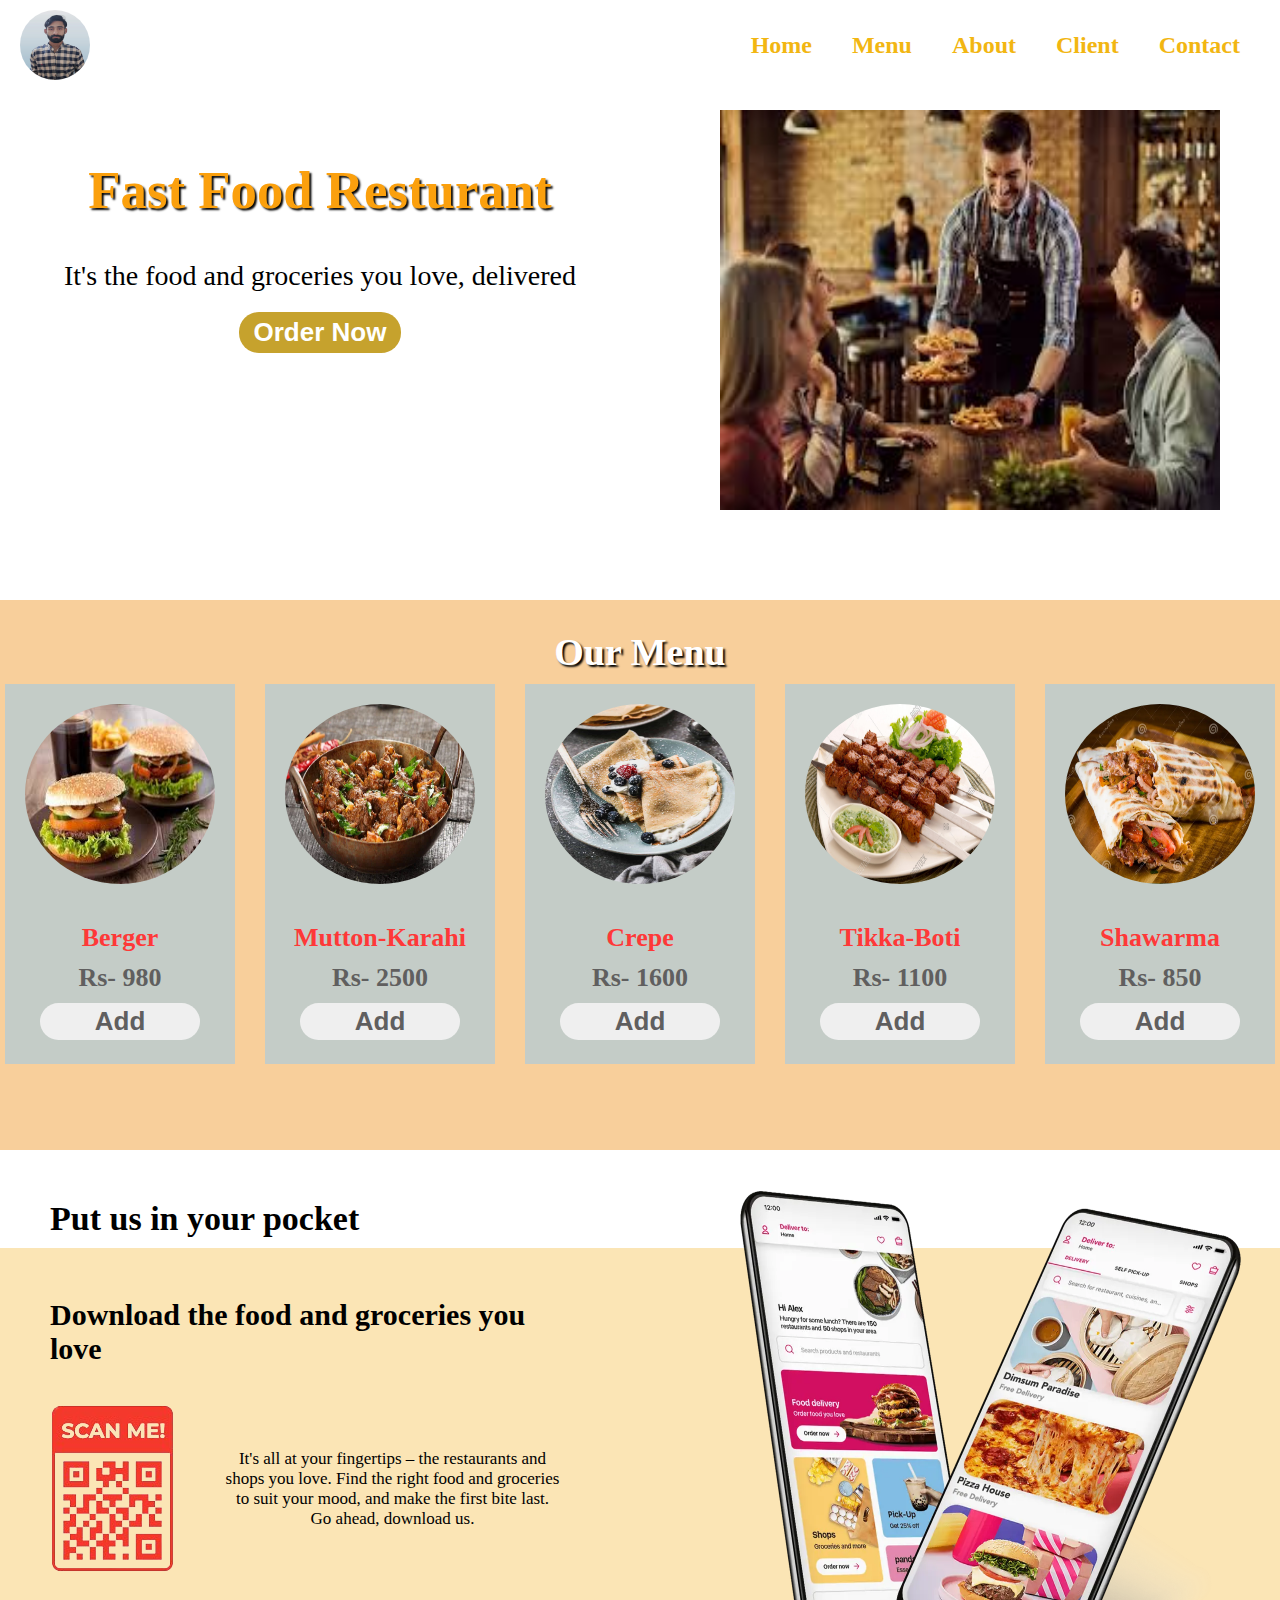
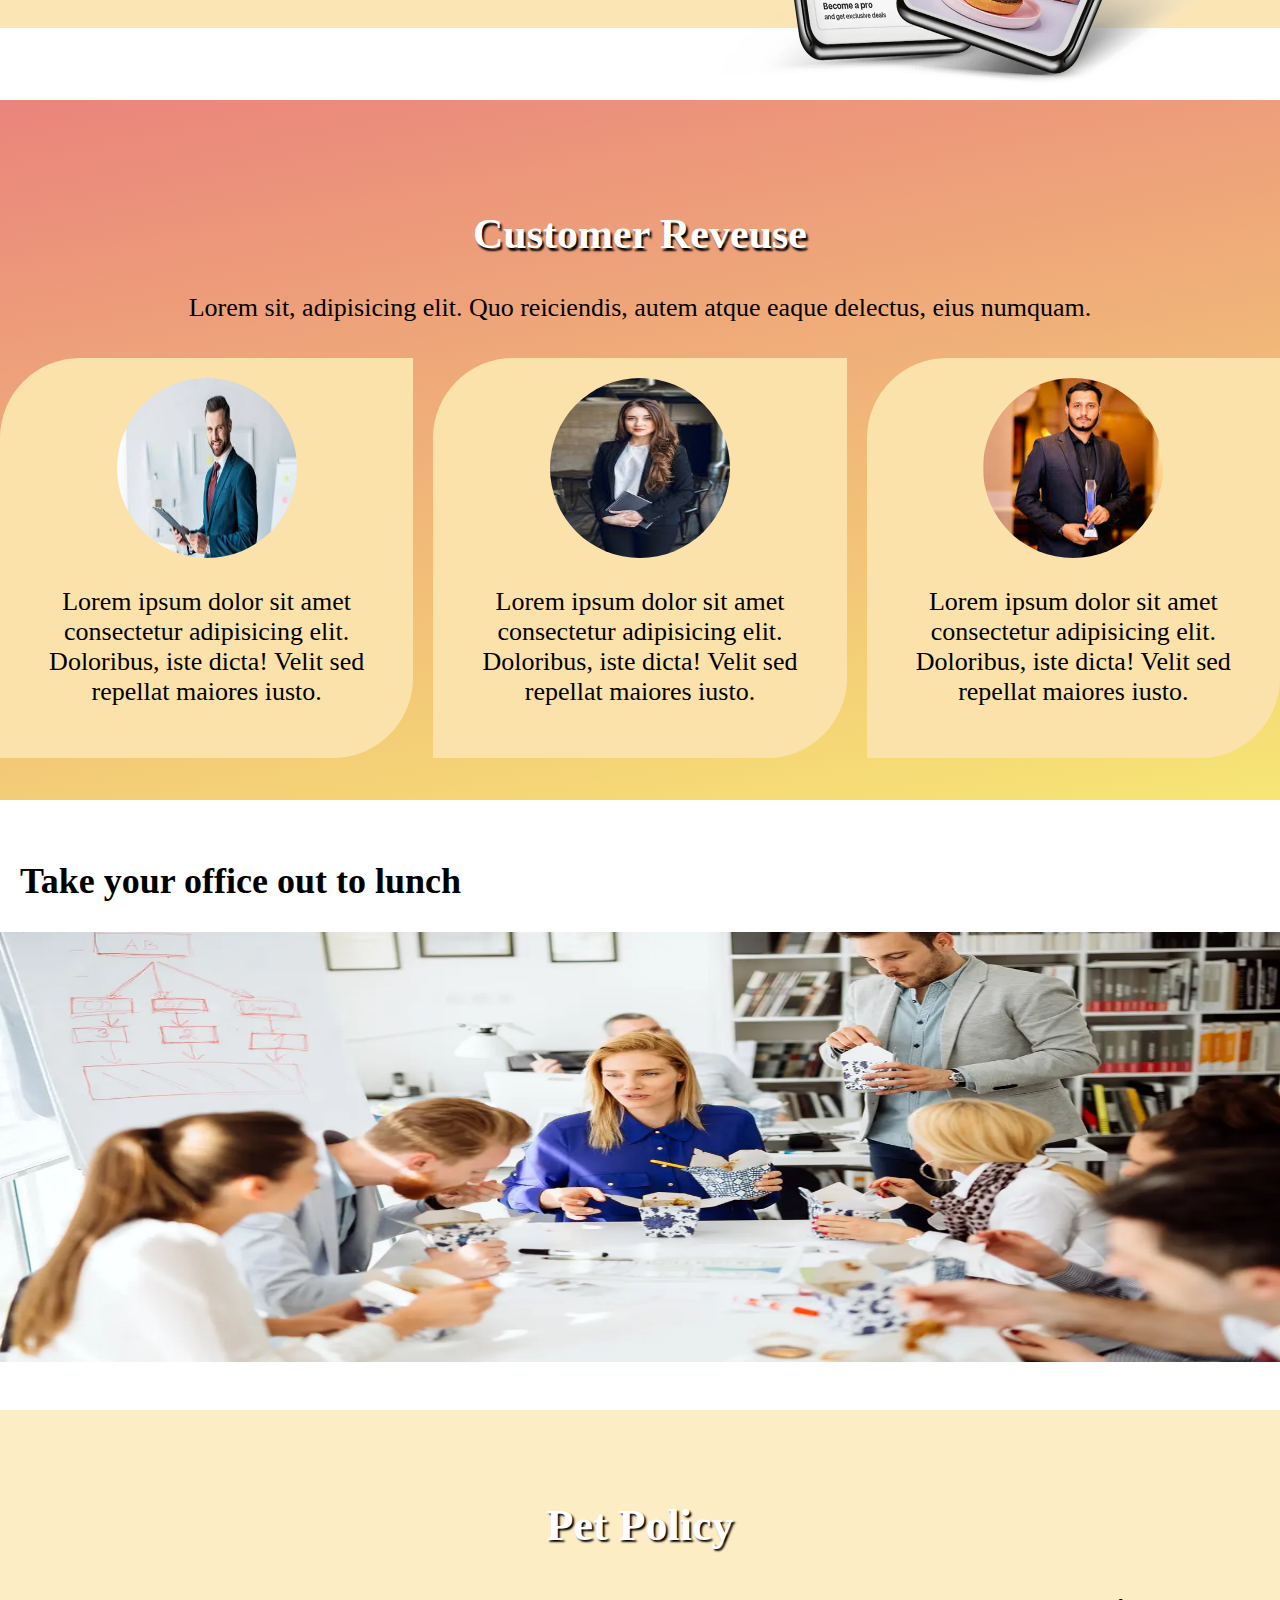
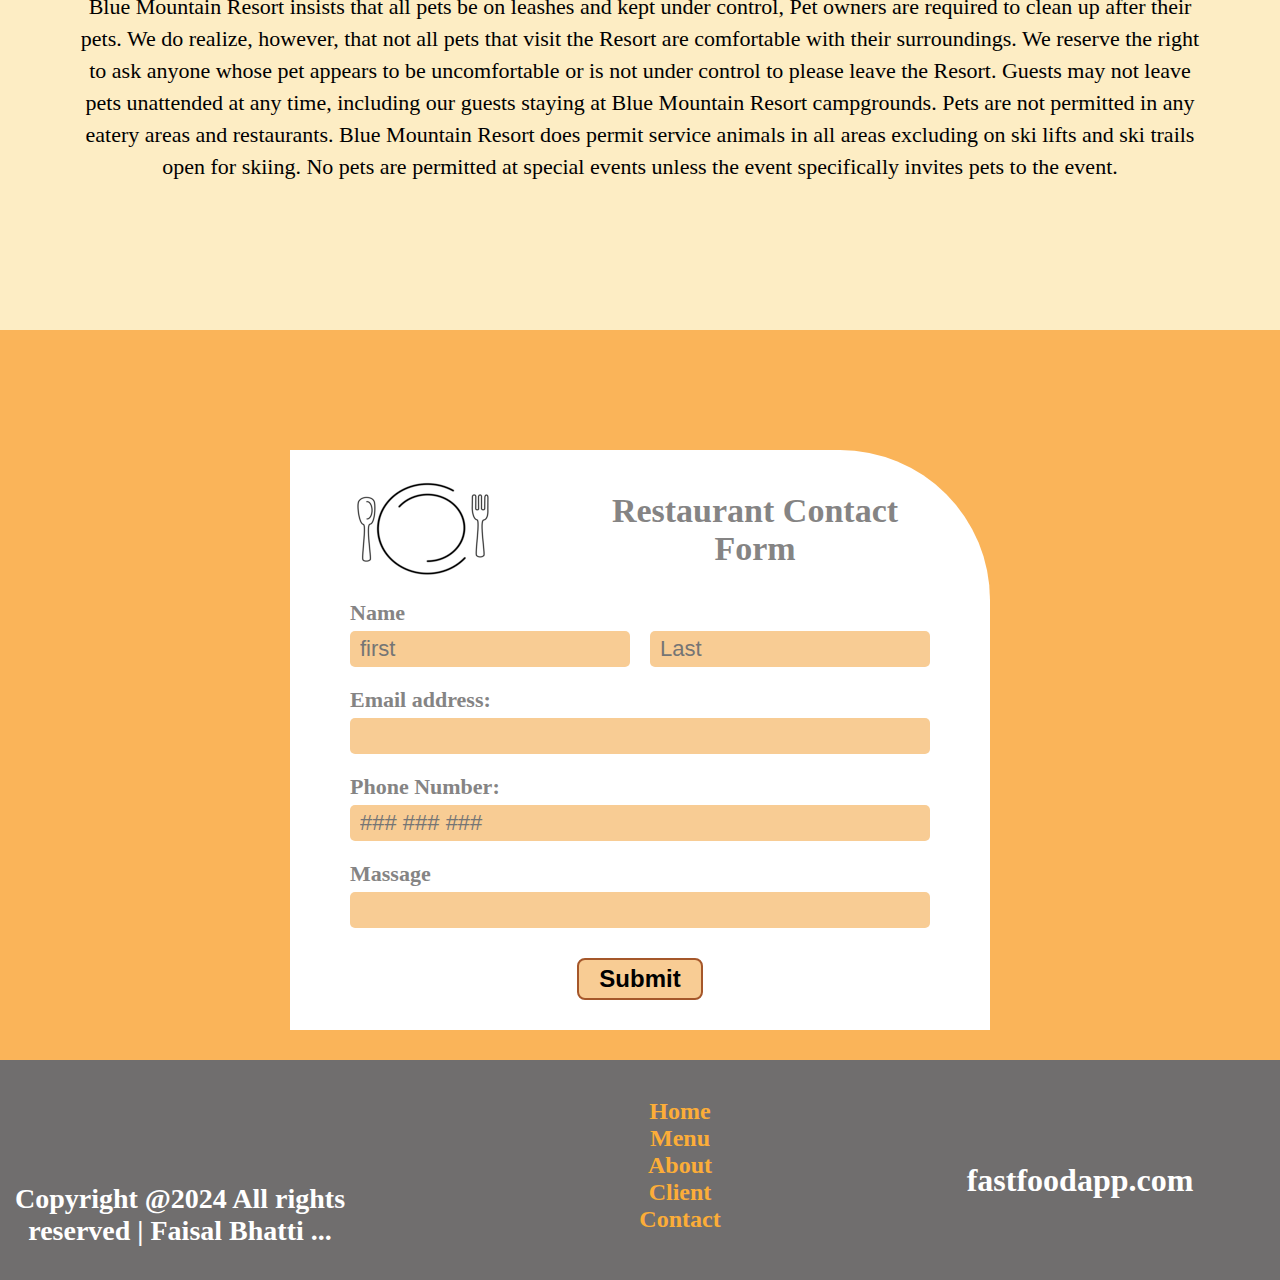
<file: index.html>
<!DOCTYPE html>
<html lang="en">

<head>
    <meta charset="UTF-8">
    <meta name="viewport" content="width=device-width, initial-scale=1.0">
    <title>Food App</title>
    <link rel="stylesheet" href="style.css">
    <link rel="stylesheet" href="https://cdnjs.cloudflare.com/ajax/libs/font-awesome/6.5.2/css/all.min.css"
        integrity="sha512-SnH5WK+bZxgPHs44uWIX+LLJAJ9/2PkPKZ5QiAj6Ta86w+fsb2TkcmfRyVX3pBnMFcV7oQPJkl9QevSCWr3W6A=="
        crossorigin="anonymous" referrerpolicy="no-referrer" />
</head>

<body>

    <!-- Navbar -->

    <Nav class="navbar">
        <div class="logo">
            <img src="./Image/logo.jpg" alt="">
        </div>
        <ul>
            <li><a href="index.html">Home</a></li>
            <li><a href="./menu.html">Menu</a></li>
            <li><a href="./about.html">About</a></li>
            <li><a href="./client.html">Client</a></li>
            <li><a href="./contact.html">Contact</a></li>
        </ul>
    </Nav>

    <!-- Home Page -->

    <section class="box">
        <div class="main-box">
            <div class="home-text">
                <h1>Fast Food Resturant</h1>
                <p>It's the food and groceries you love, delivered</p>
            </div>
            <div class="home-btn">
                <button>Order Now</button>
            </div>
        </div>
        <div class="image-box">
            <img src="./Image/res.jpeg" alt="">
        </div>
    </section>

    <!-- Menu Page -->

    <section class="main">
        <h1 id="menu-heading">Our Menu</h1>
        <div class="menu">
            <div class="menu-box">
                <img src="./Image/barger.jpeg" alt="">
                <h1>Berger</h1>
                <p>Rs- 980</p>
                <button>Add</button>
            </div>
            <div class="menu-box">
                <img src="./Image/Mutton-Karahi.webp" alt="">
                <h1>Mutton-Karahi</h1>
                <p>Rs- 2500</p>
                <button>Add</button>
            </div>
            <div class="menu-box">
                <img src="./Image/crepe.jpg" alt="">
                <h1>Crepe</h1>
                <p>Rs- 1600</p>
                <button>Add</button>
            </div>
            <div class="menu-box">
                <img src="./Image/tikka-boti.jpg" alt="">
                <h1>Tikka-Boti</h1>
                <p>Rs- 1100</p>
                <button>Add</button>
            </div>
            <div class="menu-box">
                <img src="./Image/shawarmaa.jpg" alt="">
                <h1>Shawarma</h1>
                <p>Rs- 850</p>
                <button>Add</button>
            </div>
        </div>
    </section>

    <!-- min footer -->

    <section class="min-footer">
        <h1>Put us in your pocket</h1>
        <div class="foot-box">
            <div class="foot-detail">
                <h1>Download the food and groceries you love</h1>
                <div class="scan-para">
                    <img src="./Image/qr-code.png" alt="">
                    <p>It's all at your fingertips – the restaurants and shops you love. Find the right food and
                        groceries to suit your mood, and make the first bite last. Go ahead, download us.</p>
                </div>
            </div>
            <div class="foot">
                <img src="./Image/mobile.webp" alt="">
            </div>
        </div>
    </section>

    <!-- Client Page -->

    <section class="container">
        <h1 class="customer-head">Customer Reveuse</h1>
        <p>Lorem sit, adipisicing elit. Quo reiciendis, autem atque eaque delectus, eius
            numquam.</p>
        <div class="card">
            <div class="customer">
                <img src="./Image/client-1.jpeg" alt="">
                <p>Lorem ipsum dolor sit amet consectetur adipisicing elit. Doloribus, iste dicta! Velit sed repellat
                    maiores iusto.</p>
            </div>
            <div class="customer">
                <img src="./Image/client3.jpeg" alt="">
                <p>Lorem ipsum dolor sit amet consectetur adipisicing elit. Doloribus, iste dicta! Velit sed repellat
                    maiores iusto.</p>
            </div>
            <div class="customer">
                <img src="./Image/client2.jpeg" alt="">
                <p>Lorem ipsum dolor sit amet consectetur adipisicing elit. Doloribus, iste dicta! Velit sed repellat
                    maiores iusto.</p>
            </div>
        </div>
    </section>

    <!-- panda -->

    <section class="food-panda">
        <div class="panda">
            <h1>Take your office out to lunch</h1>
            <img src="./Image/panda.webp" alt="">
        </div>
    </section>

    <!-- About page -->

    <section class="about">
        <h1>Pet Policy</h1>
        <p>Blue Mountain Resort insists that all pets be on leashes and kept under control, Pet owners are required
            to clean up after their pets. We do realize, however, that not all pets that visit the Resort are
            comfortable with their surroundings. We reserve the right to ask anyone whose pet appears to be
            uncomfortable or is not under control to please leave the Resort.

            Guests may not leave pets unattended at any time, including our guests staying at Blue Mountain Resort
            campgrounds. Pets are not permitted in any eatery areas and restaurants. Blue Mountain Resort does
            permit service animals in all areas excluding on ski lifts and ski trails open for skiing.

            No pets are permitted at special events unless the event specifically invites pets to the event.

        </p>
    </section>

    <!-- Contact -->

    <section class="contact">
        <form action="submit" class="form">
            <div class="img-heading">
                <img src="./Image/contact-img.png" alt="">
                <h1>Restaurant Contact Form</h1>
            </div>
            <div class="name">
                <div class="first">
                    <label for="">Name</label><br>
                    <input type="text" name="" id="" placeholder="first">
                </div>
                <div class="last">
                    <label for=""></label><br>
                    <input type="text" name="" id="" placeholder="Last">
                </div>
            </div>
            <div class="head">
                <label for="">Email address:</label><br>
                <input type="text" name="" id="">
            </div>
            <div class="head">
                <label for="">Phone Number:</label><br>
                <input type="text" name="" id="" placeholder="### ### ###">
            </div>
            <div class="head">
                <label for="">Massage</label><br>
                <input type="text" name="" id="">
            </div>
            <div class="button">
                <button>Submit</button>
            </div>
        </form>
    </section>

    <!--  Footer  -->

    <div class="footer">
        <div class="text">
            <h1 class="copyright">Copyright @2024 All rights reserved | Faisal Bhatti ...</h1>
        </div>
        <div class="foot">
            <ul>
                <li><a href="./index.html">Home</a></li>
                <li><a href="./menu.html">Menu</a></li>
                <li><a href="./about.html">About</a></li>
                <li><a href="./client.html">Client</a></li>
                <li><a href="./contact.html">Contact</a></li>
            </ul>
        </div>
        <div class="footer-heading">
            
            <ul>
                <li><a href=""><i class="fa-brands fa-facebook"></i></a></li>
                <li><a href=""><i class="fa-brands fa-linkedin"></i></a></li>
                <li><a href=""><i class="fa-brands fa-twitter"></i></a></li>
            </ul>
            <h1><a href="./index.html">fastfoodapp.com</a></h1>
        </div>
    </div>

</body>

</html>
</file>
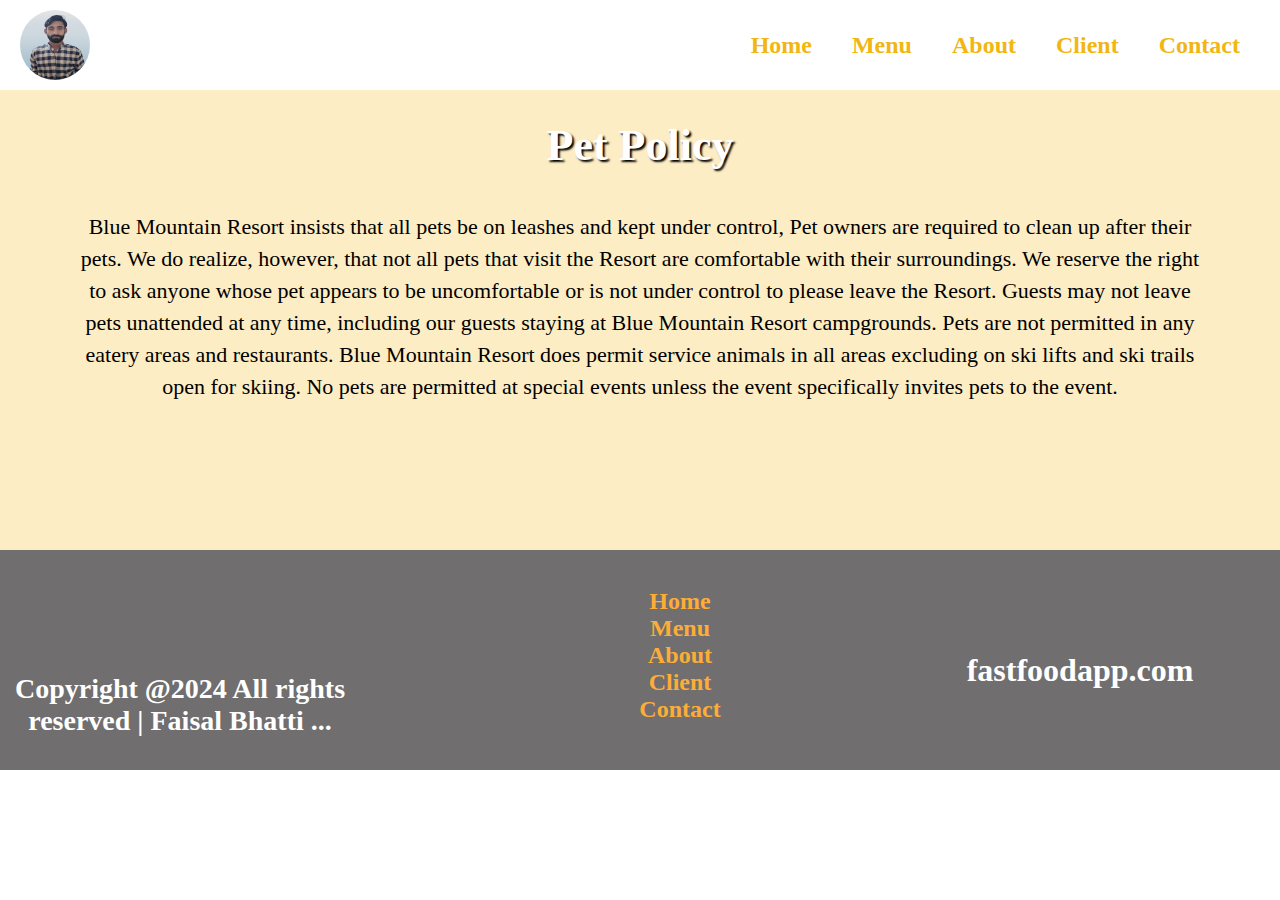
<file: about.html>
<!DOCTYPE html>
<html lang="en">

<head>
    <meta charset="UTF-8">
    <meta name="viewport" content="width=device-width, initial-scale=1.0">
    <title>Document</title>
    <link rel="stylesheet" href="style.css">
    <link rel="stylesheet" href="https://cdnjs.cloudflare.com/ajax/libs/font-awesome/6.5.2/css/all.min.css" integrity="sha512-SnH5WK+bZxgPHs44uWIX+LLJAJ9/2PkPKZ5QiAj6Ta86w+fsb2TkcmfRyVX3pBnMFcV7oQPJkl9QevSCWr3W6A==" crossorigin="anonymous" referrerpolicy="no-referrer" />
</head>

<body>

    <Nav class="navbar">
        <div class="logo">
            <img src="./Image/logo.jpg" alt="">
        </div>
        <ul>
            <li><a href="index.html">Home</a></li>
            <li><a href="./menu.html">Menu</a></li>
            <li><a href="./about.html">About</a></li>
            <li><a href="./client.html">Client</a></li>
            <li><a href="./contact.html">Contact</a></li>
        </ul>
    </Nav>



   <div class="about1">
    <section class="about">
        <h1>Pet Policy</h1>
        <p>Blue Mountain Resort insists that all pets be on leashes and kept under control, Pet owners are required
            to clean up after their pets. We do realize, however, that not all pets that visit the Resort are
            comfortable with their surroundings. We reserve the right to ask anyone whose pet appears to be
            uncomfortable or is not under control to please leave the Resort.

            Guests may not leave pets unattended at any time, including our guests staying at Blue Mountain Resort
            campgrounds. Pets are not permitted in any eatery areas and restaurants. Blue Mountain Resort does
            permit service animals in all areas excluding on ski lifts and ski trails open for skiing.

            No pets are permitted at special events unless the event specifically invites pets to the event.

        </p>
</section>
   </div>

    <!-- Footer -->


    <div class="footer">
        <div class="text">
            <h1 class="copyright">Copyright @2024 All rights reserved | Faisal Bhatti ...</h1>
        </div>
        <div class="foot">
            <ul>
                <li><a href="./index.html">Home</a></li>
                <li><a href="./menu.html">Menu</a></li>
                <li><a href="./about.html">About</a></li>
                <li><a href="./client.html">Client</a></li>
                <li><a href="./contact.html">Contact</a></li>
            </ul>
        </div>
        <div class="footer-heading">
            
            <ul>
                <li><a href=""><i class="fa-brands fa-facebook"></i></a></li>
                <li><a href=""><i class="fa-brands fa-linkedin"></i></a></li>
                <li><a href=""><i class="fa-brands fa-twitter"></i></a></li>
            </ul>
            <h1><a href="./index.html">fastfoodapp.com</a></h1>
        </div>
    </div>


</body>

</html>
</file>
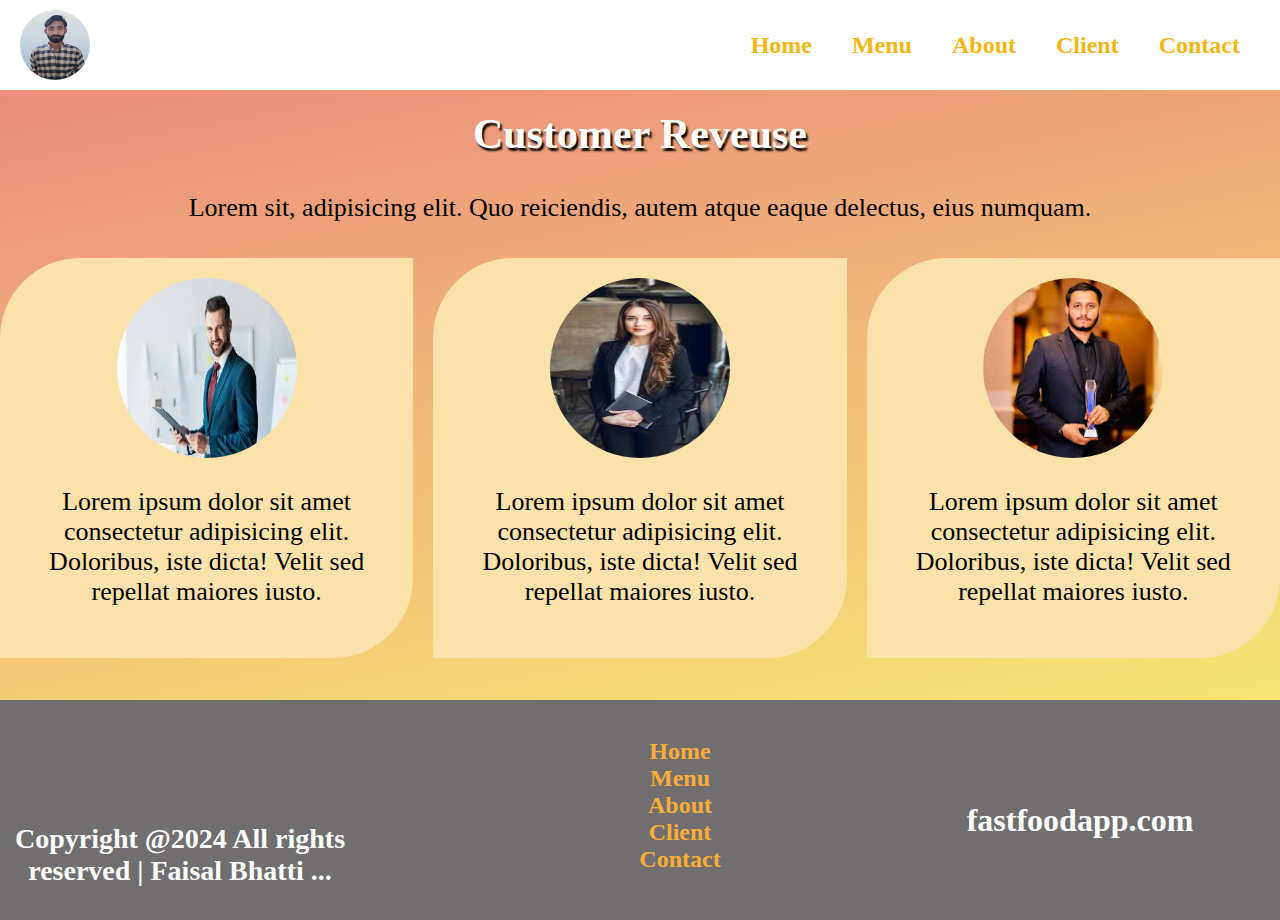
<file: client.html>
<!DOCTYPE html>
<html lang="en">

<head>
    <meta charset="UTF-8">
    <meta name="viewport" content="width=device-width, initial-scale=1.0">
    <title>Food App</title>
    <link rel="stylesheet" href="style.css">
    <link rel="stylesheet" href="https://cdnjs.cloudflare.com/ajax/libs/font-awesome/6.5.2/css/all.min.css" integrity="sha512-SnH5WK+bZxgPHs44uWIX+LLJAJ9/2PkPKZ5QiAj6Ta86w+fsb2TkcmfRyVX3pBnMFcV7oQPJkl9QevSCWr3W6A==" crossorigin="anonymous" referrerpolicy="no-referrer" />
</head>

<body>

    <Nav class="navbar">
        <div class="logo">
            <img src="./Image/logo.jpg" alt="">
        </div>
        <ul>
            <li><a href="index.html">Home</a></li>
            <li><a href="./menu.html">Menu</a></li>
            <li><a href="./about.html">About</a></li>
            <li><a href="./client.html">Client</a></li>
            <li><a href="./contact.html">Contact</a></li>
        </ul>
    </Nav>


    <section class="container">
        <h1 class="customer-head">Customer Reveuse</h1>
        <p>Lorem  sit, adipisicing elit. Quo reiciendis, autem atque eaque delectus, eius
            numquam.</p>
        <div class="card">
            <div class="customer">
                <img src="./Image/client-1.jpeg" alt="">
                <p>Lorem ipsum dolor sit amet consectetur adipisicing elit. Doloribus, iste dicta! Velit sed repellat
                    maiores iusto.</p>
            </div>
            <div class="customer">
                <img src="./Image/client3.jpeg" alt="">
                <p>Lorem ipsum dolor sit amet consectetur adipisicing elit. Doloribus, iste dicta! Velit sed repellat
                    maiores iusto.</p>
            </div>
            <div class="customer">
                <img src="./Image/client2.jpeg" alt="">
                <p>Lorem ipsum dolor sit amet consectetur adipisicing elit. Doloribus, iste dicta! Velit sed repellat
                    maiores iusto.</p>
            </div>
        </div>
    </section>

    <!-- Footer -->

    <div class="footer">
        <div class="text">
            <h1 class="copyright">Copyright @2024 All rights reserved | Faisal Bhatti ...</h1>
        </div>
        <div class="foot">
            <ul>
                <li><a href="./index.html">Home</a></li>
                <li><a href="./menu.html">Menu</a></li>
                <li><a href="./about.html">About</a></li>
                <li><a href="./client.html">Client</a></li>
                <li><a href="./contact.html">Contact</a></li>
            </ul>
        </div>
        <div class="footer-heading">
            
            <ul>
                <li><a href=""><i class="fa-brands fa-facebook"></i></a></li>
                <li><a href=""><i class="fa-brands fa-linkedin"></i></a></li>
                <li><a href=""><i class="fa-brands fa-twitter"></i></a></li>
            </ul>
            <h1><a href="./index.html">fastfoodapp.com</a></h1>
        </div>
    </div>



</body>

</html>
</file>
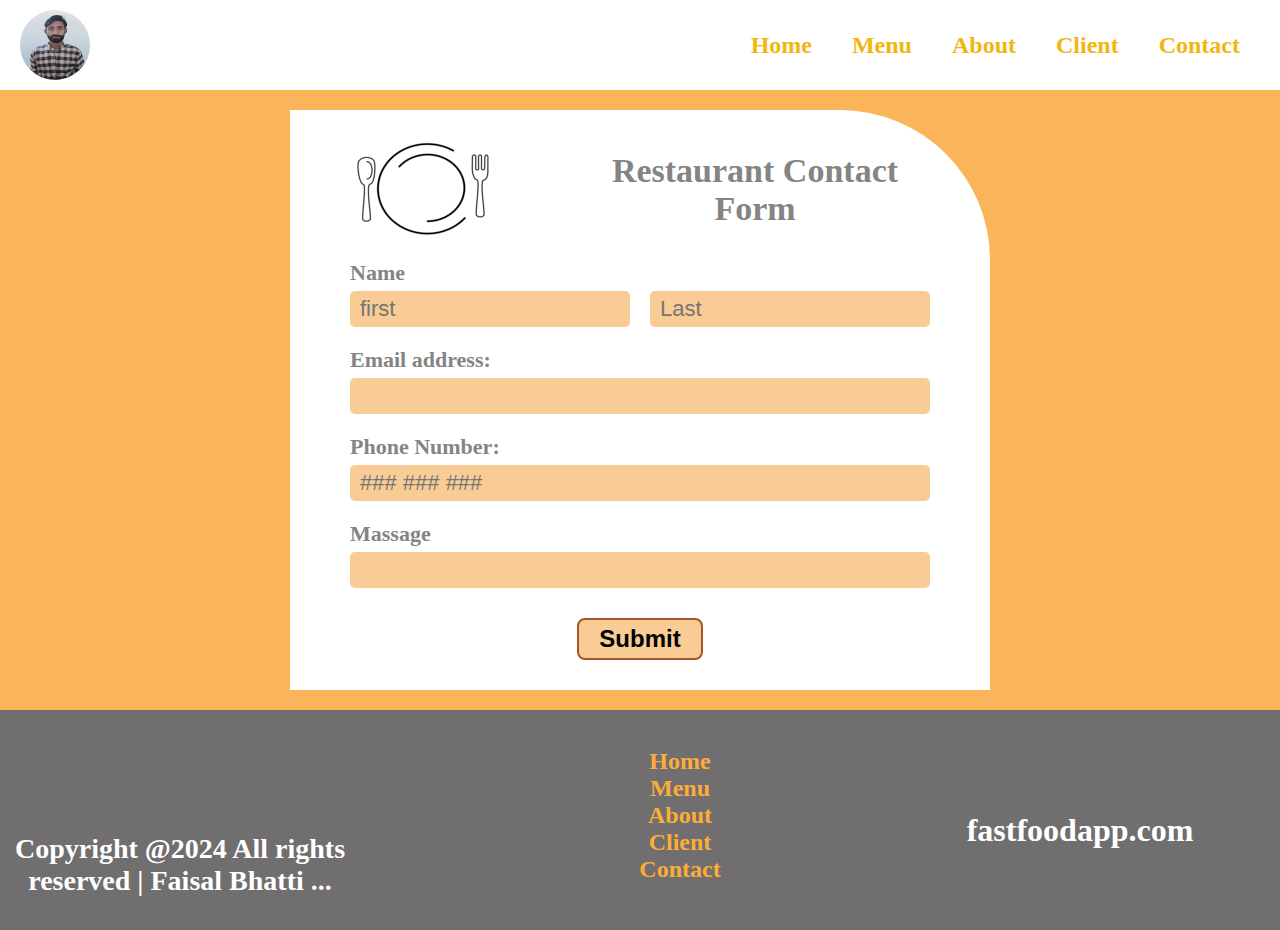
<file: contact.html>
<!DOCTYPE html>
<html lang="en">
<head>
    <meta charset="UTF-8">
    <meta name="viewport" content="width=device-width, initial-scale=1.0">
    <title>Document</title>
    <link rel="stylesheet" href="style.css">
    <link rel="stylesheet" href="https://cdnjs.cloudflare.com/ajax/libs/font-awesome/6.5.2/css/all.min.css" integrity="sha512-SnH5WK+bZxgPHs44uWIX+LLJAJ9/2PkPKZ5QiAj6Ta86w+fsb2TkcmfRyVX3pBnMFcV7oQPJkl9QevSCWr3W6A==" crossorigin="anonymous" referrerpolicy="no-referrer" />
</head>
<body>
    
    <Nav class="navbar">
        <div class="logo">
            <img src="./Image/logo.jpg" alt="">
        </div>
        <ul>
            <li><a href="index.html">Home</a></li>
            <li><a href="./menu.html">Menu</a></li>
            <li><a href="./about.html">About</a></li>
            <li><a href="./client.html">Client</a></li>
            <li><a href="./contact.html">Contact</a></li>
        </ul>
    </Nav>

<section class="contact">
    <form action="submit">
        <div class="img-heading">
            <img src="./Image/contact-img.png" alt="">
            <h1>Restaurant Contact Form</h1>
        </div>
        <div class="name">
            <div class="first">
                <label for="">Name</label><br>
                <input type="text" name="" id="" placeholder="first">
            </div>
            <div class="last">
                <label for=""></label><br>
                <input type="text" name="" id="" placeholder="Last">
            </div>
        </div>
        <div class="head">
            <label for="">Email address:</label><br>
            <input type="text" name="" id="">
        </div>
        <div class="head">
            <label for="">Phone Number:</label><br>
            <input type="text" name="" id="" placeholder="### ### ###">
        </div>
        <div class="head">
            <label for="">Massage</label><br>
            <input type="text" name="" id="">
        </div>
        <div class="button">
            <button>Submit</button>
        </div>
    </form>
</section>


<!-- Footer -->


<div class="footer">
    <div class="text">
        <h1 class="copyright">Copyright @2024 All rights reserved | Faisal Bhatti ...</h1>
    </div>
    <div class="foot">
        <ul>
            <li><a href="./index.html">Home</a></li>
            <li><a href="./menu.html">Menu</a></li>
            <li><a href="./about.html">About</a></li>
            <li><a href="./client.html">Client</a></li>
            <li><a href="./contact.html">Contact</a></li>
        </ul>
    </div>
    <div class="footer-heading">
        
        <ul>
            <li><a href=""><i class="fa-brands fa-facebook"></i></a></li>
            <li><a href=""><i class="fa-brands fa-linkedin"></i></a></li>
            <li><a href=""><i class="fa-brands fa-twitter"></i></a></li>
        </ul>
        <h1><a href="./index.html">fastfoodapp.com</a></h1>
    </div>
</div>


</body>
</html>
</file>
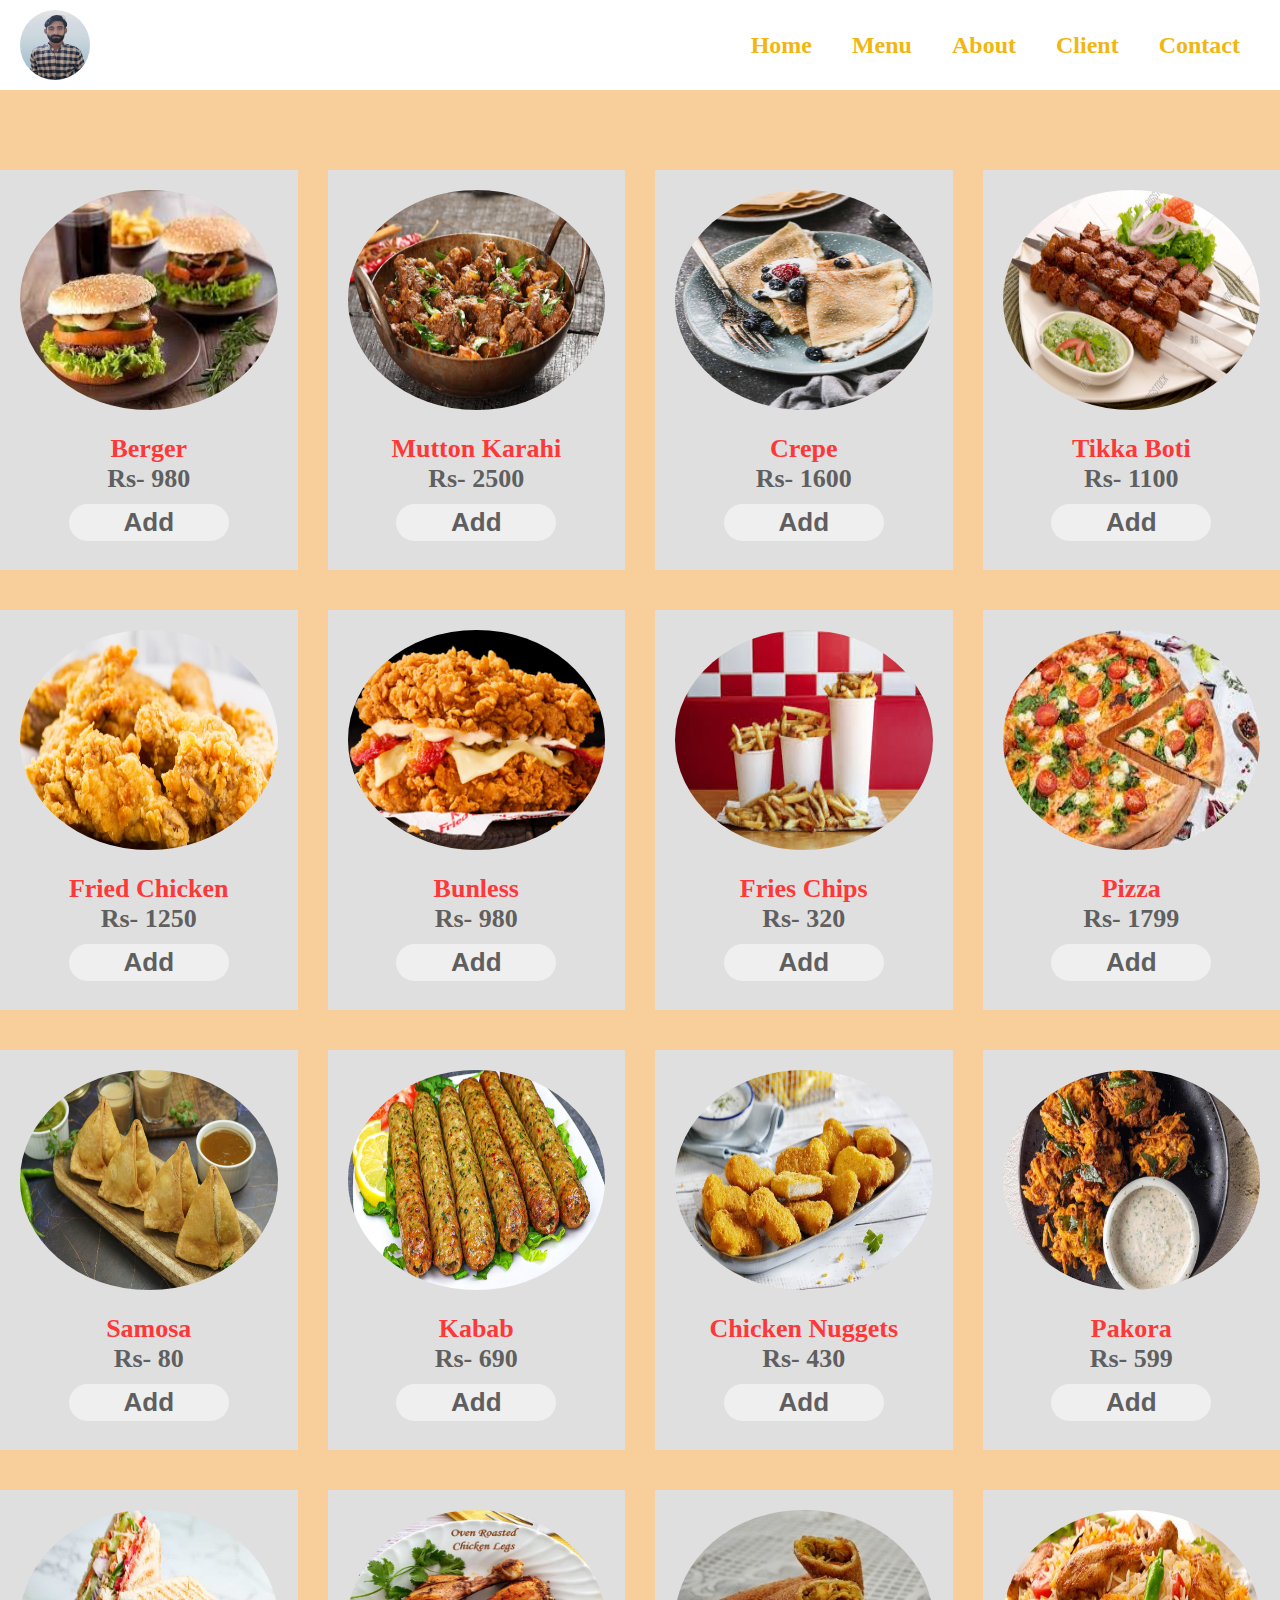
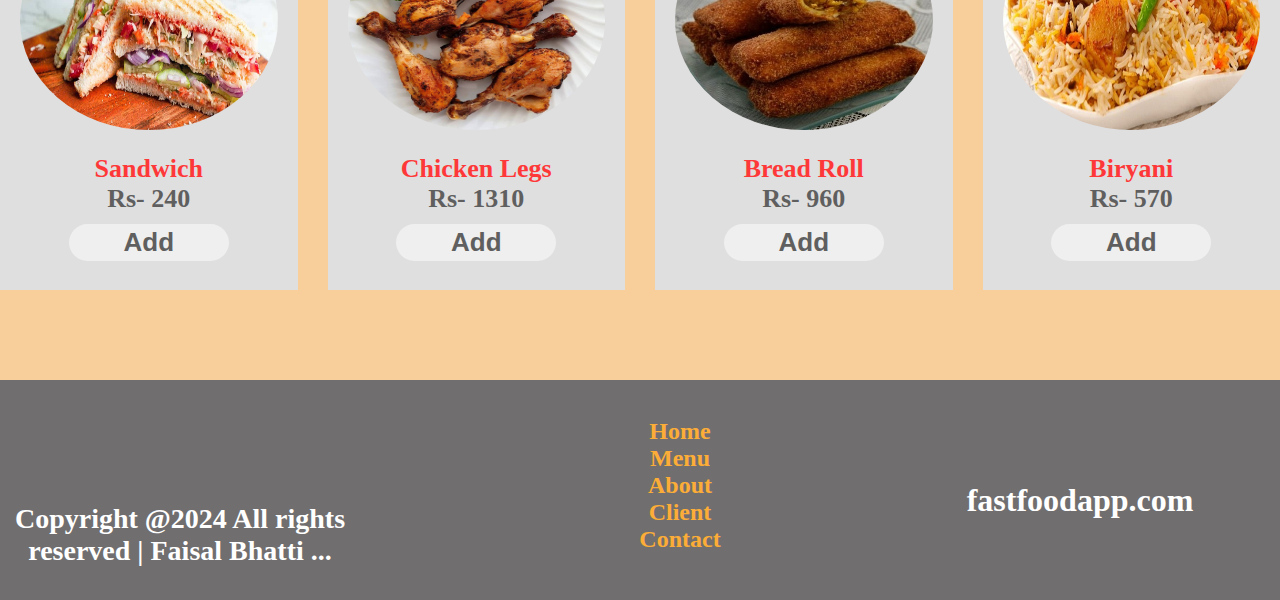
<file: menu.html>
<!DOCTYPE html>
<html lang="en">
<head>
    <meta charset="UTF-8">
    <meta name="viewport" content="width=device-width, initial-scale=1.0">
    <title>Food App Menu</title>
    <link rel="stylesheet" href="style.css">
    <link rel="stylesheet" href="https://cdnjs.cloudflare.com/ajax/libs/font-awesome/6.5.2/css/all.min.css" integrity="sha512-SnH5WK+bZxgPHs44uWIX+LLJAJ9/2PkPKZ5QiAj6Ta86w+fsb2TkcmfRyVX3pBnMFcV7oQPJkl9QevSCWr3W6A==" crossorigin="anonymous" referrerpolicy="no-referrer" />
</head>
<body> 

    <Nav class="navbar">
        <div class="logo">
            <img src="./Image/logo.jpg" alt="">
        </div>
        <ul>
            <li><a href="index.html">Home</a></li>
            <li><a href="./menu.html">Menu</a></li>
            <li><a href="./about.html">About</a></li>
            <li><a href="./client.html">Client</a></li>
            <li><a href="./contact.html">Contact</a></li>
        </ul>
    </Nav>

    <div class="body-menu">
        <section class="menu-main">
            <div class="menu">
                <div class="menu-box1">
                    <img src="./Image/barger.jpeg" alt="">
                    <h1>Berger</h1>
                    <p>Rs- 980</p>
                    <button>Add</button>
                </div>
                <div class="menu-box1">
                    <img src="./Image/Mutton-Karahi.webp" alt="">
                    <h1>Mutton Karahi</h1>
                <p>Rs- 2500</p>
                <button>Add</button>
            </div>  
            <div class="menu-box1">
                <img src="./Image/crepe.jpg" alt="">
                <h1>Crepe</h1>
                <p>Rs- 1600</p>
                <button>Add</button>
            </div>
            <div class="menu-box1">
                <img src="./Image/tikka-boti.jpg" alt="">
                <h1>Tikka Boti</h1>
                <p>Rs- 1100</p>
                <button>Add</button>
            </div>
        </div>
        <div class="menu">
            <div class="menu-box1">
                <img src="./Image/fried-chicken.webp" alt="">
                <h1>Fried Chicken</h1>
                <p>Rs- 1250</p>
                <button>Add</button>
            </div>
            <div class="menu-box1">
                <img src="./Image/bunless.jpeg" alt="">
                <h1>Bunless</h1>
                <p>Rs- 980</p>
                <button>Add</button>
            </div>  
            <div class="menu-box1">
                <img src="./Image/frize.jpeg" alt="">
                <h1>Fries Chips</h1>
                <p>Rs- 320</p>
                <button>Add</button>
            </div>
            <div class="menu-box1">
                <img src="./Image/pizza.jpeg" alt="">
                <h1>Pizza</h1>
                <p>Rs- 1799</p>
                <button>Add</button>
            </div>
        </div>
        <div class="menu">
            <div class="menu-box1">
                <img src="./Image/samosa.jpg" alt="">
                <h1>Samosa</h1>
                <p>Rs- 80</p>
                <button>Add</button>
            </div>
            <div class="menu-box1">
                <img src="./Image/kabab.jpg" alt="">
                <h1>Kabab</h1>
                <p>Rs- 690</p>
                <button>Add</button>
            </div>  
            <div class="menu-box1">
                <img src="./Image/Chicken-nuggets.jpg" alt="">
                <h1>Chicken Nuggets</h1>
                <p>Rs- 430</p>
                <button>Add</button>
            </div>
            <div class="menu-box1">
                <img src="./Image/pakora.jpg" alt="">
                <h1>Pakora</h1>
                <p>Rs- 599</p>
                <button>Add</button>
            </div>
        </div>
        <div class="menu">
            <div class="menu-box1">
                <img src="./Image/Club-Sandwich.jpg" alt="">
                <h1>Sandwich</h1>
                <p>Rs- 240</p>
                <button>Add</button>
            </div>
            <div class="menu-box1">
                <img src="./Image/legs.jpg" alt="">
                <h1>Chicken Legs</h1>
                <p>Rs- 1310</p>
                <button>Add</button>
            </div>  
            <div class="menu-box1">
                <img src="./Image/chicken-bread-rool.jpeg" alt="">
                <h1>Bread Roll</h1>
                <p>Rs- 960</p>
                <button>Add</button>
            </div>
            <div class="menu-box1">
                <img src="./Image/biryani.jpg" alt="">
                <h1>Biryani</h1>
                <p>Rs- 570</p>
                <button>Add</button>
            </div>
        </div>
    </section>
</div>
    
    
   <!-- Footer -->

   <div class="footer">
    <div class="text">
        <h1 class="copyright">Copyright @2024 All rights reserved | Faisal Bhatti ...</h1>
    </div>
    <div class="foot">
        <ul>
            <li><a href="./index.html">Home</a></li>
            <li><a href="./menu.html">Menu</a></li>
            <li><a href="./about.html">About</a></li>
            <li><a href="./client.html">Client</a></li>
            <li><a href="./contact.html">Contact</a></li>
        </ul>
    </div>
    <div class="footer-heading">
        
        <ul>
            <li><a href=""><i class="fa-brands fa-facebook"></i></a></li>
            <li><a href=""><i class="fa-brands fa-linkedin"></i></a></li>
            <li><a href=""><i class="fa-brands fa-twitter"></i></a></li>
        </ul>
        <h1><a href="./index.html">fastfoodapp.com</a></h1>
    </div>
</div>



</body>
</html>
</file>
<file: style.css>
* {
    margin: 0;
    padding: 0;
    box-sizing: border-box;
}

/* Navbar */

.navbar {
    display: flex;
    width: 100%;
    position: fixed;
    justify-content: space-between;
    align-items: center;
    background-color: white;
    height: 90px;
    margin-bottom: 50px;
}

.navbar .logo {
    height: 80px;
    width: 80px;
    margin-top: 10px;
}

.navbar .logo img {
    height: 70px;
    width: 70px;
    border-radius: 50%;
    margin-left: 20px;
}

.navbar ul {
    display: flex;
    margin-right: 20px;
    justify-content: center;
    align-items: center;
}

.navbar ul li {
    list-style: none;
}

.navbar ul li a {
    font-size: 24px;
    font-weight: 600;
    color: rgb(242, 182, 18);
    text-decoration: none;
    padding: 5px 20px;
}

.navbar ul li a:hover {
    color: rgb(48, 197, 48);
}

/* Home Page */

.box {
    display: flex;
    height: 600px;
    padding-top: 20px;
    width: 100%;
    justify-content: center;
    align-items: center;

}

.main-box {
    text-align: center;
    width: 650px;
    height: 400px;
}

.image-box {
    width: 650px;
    height: 400px;
}

.image-box img {
    width: 500px;
    height: 400px;
    margin-left: 80px;
}

.home-text {
    width: 80%;
    display: block;
    margin: auto;
    padding-top: 50px;
}

.home-text h1 {
    color: rgb(251, 160, 13);
    font-size: 3.3rem;
    text-shadow: 2px 2px 2px rgb(6, 6, 6);
    margin-bottom: 40px;
}

.home-text p {
    margin-bottom: 20px;
    font-size: 28px;
}

.home-btn button {
    font-size: 26px;
    padding: 5px 15px;
    color: white;
    background-color: rgb(198, 162, 45);
    border: none;
    font-weight: 600;
    border-radius: 20px;
    cursor: pointer;
}

.home-btn button:hover {
    background-color: black;
    color: white;
}

/* Menu Page */

.main {
    background-color: rgb(248, 207, 155);
    width: 100%;
    height: 550px;
    /* margin-top: 355px; */
}

.menu {
    display: flex;
    justify-content: center;
    align-items: center;
    gap: 30px;
    /* padding-top: 120px; */
    margin-bottom: 40px;
}

#menu-heading {
    font-size: 38px;
    text-shadow: 2px 2px 2px black;
    color: white;
}

.main h1 {
    padding-top: 30px;
    margin-bottom: 10px;
    text-align: center;
}

.menu-box {
    width: 230px;
    height: 380px;
    background-color: rgb(196, 204, 199);
    text-align: center;
    padding: 20px;
}

.menu-box:hover {
    width: 230px;
    height: 380px;
    background-color: rgb(180, 212, 194);
    text-align: center;
    box-shadow: 2px 7px 15px 1px rgb(102, 101, 101);
    padding: 20px;
    border-radius: 20px;
}

.menu-box img {
    width: 100%;
    border-radius: 50%;
    height: 180px;
    margin-bottom: 5px;
}

.menu-box1 {
    padding: 20px;
    background-color: rgb(224, 223, 223);
    width: 300px;
    height: 400px;
    text-align: center;
}

.menu-box1:hover {
    box-shadow: 1px 7px 15px 1px rgb(102, 101, 101);
    padding: 20px;
    background-color: rgb(201, 198, 198);
    border-radius: 20px;
    width: 300px;
    height: 400px;
    text-align: center;
}

.menu-box1 img {
    width: 100%;
    height: 220px;
    margin-bottom: 20px;
    border-radius: 50%;
}

.body-menu {
    background-color: rgb(248, 207, 155);
    padding-top: 180px;
    padding-bottom: 50px;

}

.menu-main {
    width: 100%;
    margin-top: -10px;
    margin-bottom: 40px;
}

.menu-box h1 {
    color: rgb(254, 56, 56);
    font-size: 26px;
}

.menu-box1 h1 {
    color: rgb(254, 56, 56);
    font-size: 26px;
}

.menu-box p {
    font-weight: 600;
    color: rgb(96, 95, 95);
    font-size: 26px;
}

.menu-box1 p {
    font-weight: 600;
    color: rgb(96, 95, 95);
    font-size: 26px;
}

.menu-box button {
    font-weight: 550;
    padding: 3px 10px;
    width: 160px;
    margin-top: 10px;
    border: none;
    cursor: pointer;
    color: white;
    border: none;
    border-radius: 30px;
    color: rgb(96, 95, 95);
    font-size: 26px;
}

.menu-box1 button {
    font-weight: 550;
    padding: 3px 10px;
    width: 160px;
    margin-top: 10px;
    border: none;
    cursor: pointer;
    color: white;
    border: none;
    border-radius: 30px;
    color: rgb(96, 95, 95);
    font-size: 26px;
}

.menu-box button:hover {
    color: white;
    box-shadow: 2px 6px 15px 1px rgb(77, 76, 76);
    background-color: rgb(15, 164, 15);
}

.menu-box1 button:hover {
    background-color: rgb(15, 164, 15);
    color: white;
    box-shadow: 2px 6px 15px 1px rgb(77, 76, 76);
}


/* Client Home */

.container {
    padding-top: 70px;
    height: 700px;
    width: 100%;
    background: linear-gradient(169deg, rgb(234, 132, 124), rgb(247, 230, 117));
}

.customer-head {
    display: flex;
    padding-top: 40px;
    font-size: 42px;
    padding-bottom: 30px;
    color: white;
    text-shadow: 2px 3px 2px black;
    justify-content: center;
    align-items: center;
    display: flex;
}

.container p {
    justify-content: center;
    align-items: center;
    text-align: center;
    padding: 5px 30px;
    font-size: 26px;
}

.card {
    display: flex;
    justify-content: center;
    text-align: center;
    align-items: center;
    margin-top: 30px;
    width: 100%;
    margin-bottom: 30px;
    gap: 20px;
}

.customer {
    margin-bottom: 30px;
    width: 420px;
    height: 400px;
    border-top-left-radius: 80px;
    border-bottom-right-radius: 80px;
    background-color: rgb(251, 226, 171);
    border: none;
}

.customer:hover {
    margin-bottom: 30px;
    width: 420px;
    height: 400px;
    border-top-left-radius: 80px;
    border-bottom-right-radius: 80px;
    background-color: rgb(238, 232, 232);
    box-shadow: 1px 2px 12px 1px black;
}

.customer img {
    width: 180px;
    height: 180px;
    border-radius: 50%;
    margin: 20px;
}

/* min footer */


.min-footer {
    width: 100%;
    height: 500px;
}

.min-footer h1 {
    font-size: 34px;
    margin: 50px 0px 10px 50px;
}

.foot-box {
    display: flex;
    width: 100%;
    height: 380px;
    background-color: rgba(250, 224, 167, 0.845);
}

.foot-detail {
    width: 650px;
}

.foot-detail h1 {
    font-size: 30px;
}

.foot {
    margin-top: -90px;
    margin-left: 120px;
}

.foot img {
    width: 600px;
    height: 560px;
}

.scan-para {
    display: flex;
    align-items: center;
    text-align: center;
}

.scan-para p {
    font-size: 17px;
}

/* Panda */

.food-panda {
    width: 100%;
    height: 500px;
    margin-bottom: 50px;
}

.panda {
    width: 100%;
}

.panda h1 {

    font-size: 36px;
    margin: 60px 0px 30px 20px;
}

.panda img {
    width: 100%;
    height: 430px;
}

/* About */

.about1 {
    padding-top: 30px;
}

.about {
    width: 100%;
    height: 520px;
    background-color: rgb(253, 237, 196);
}

.about h1 {
    font-size: 44px;
    text-align: center;
    padding-top: 90px;
    color: white;
    text-shadow: 2px 2px 2px black;
}

.about p {
    text-align: center;
    font-size: 22px;
    margin: 40px 80px 40px 80px;
    line-height: 32px;
}

/* Contact */

.contact {
    padding-top: 90px;
    display: flex;
    justify-content: center;
    /* align-items: center; */
    width: 100%;
    height: auto;
    background-color: rgb(250, 180, 89);
}

form {
    width: 700px;
    height: 580px;
    font-size: 22px;
    border-top-right-radius: 150px;
    background-color: white;
    margin: 20px 0px 20px 0px;
    font-weight: 700;
    color: rgb(133, 132, 132);
    padding: 30px 60px 30px 60px;
}

.form {
    width: 700px;
    height: 580px;
    font-size: 22px;
    background-color: white;
    margin: 30px 0px 30px 0px;
    font-weight: 700;
    color: rgb(133, 132, 132);
    padding: 30px 60px 30px 60px;
}

.img-heading {
    display: flex;
    text-align: center;
    align-items: center;
    gap: 80px;
    margin-bottom: 20px;
}

.img-heading h1 {
    font-size: 34px;
}

.name {
    display: flex;
    justify-content: space-between;
}

.first input,
.last input {
    width: 280px;
    color: black;
    border-radius: 5px;
    font-size: 22px;
    padding: 5px 5px 5px 10px;
    margin-top: 5px;
    border: none;
    background-color: rgb(248, 204, 148);
    margin-bottom: 20px;
}

.head input {
    width: 100%;
    color: black;
    border-radius: 5px;
    font-size: 22px;
    padding: 5px 5px 5px 10px;
    margin-top: 5px;
    border: none;
    background-color: rgb(248, 204, 148);
    margin-bottom: 20px;
}

.button {
    text-align: center;
}

.button button {
    font-size: 24px;
    margin-top: 10px;
    padding: 5px 20px;
    background-color: rgb(248, 204, 148);
    border: 2px solid rgb(165, 87, 42);
    border-radius: 8px;
    font-weight: 700;
}

.button button:hover {
    font-size: 24px;
    margin-top: 10px;
    padding: 5px 20px;
    font-weight: 700;
    background-color: rgb(249, 235, 217);
    border: 2px solid rgb(243, 193, 164);
    border-radius: 8px;
}

/* Footer */

.footer {
    display: flex;
    justify-content: space-between;
    align-items: center;
    text-align: center;
    width: 100%;
    height: 220px;
    background-color: rgb(112, 110, 110);
}

.foot {
    text-align: center;
}

.foot ul {
    margin-top: 80px;
    display: block;
    width: 400px;
}
.foot ul li{
    list-style-type: none;
    font-size: 24px;
}
.foot ul li a{
    color: rgb(252, 173, 56);
margin-top: 20px;
font-weight: 700;
text-decoration: none;
}
.foot ul li a:hover{
    color: rgb(12, 182, 23);
margin-top: 20px;
text-decoration: none;
}
.text{
width: 400px;
font-size: 14px;
margin-top: 90px;
text-align: center;
color: white;
}

.footer-heading{
    width: 400px;
}
    /* width:; */
.footer-heading h1 a{
    text-decoration: none;
  color: white;    
}
.footer-heading h1 a:hover{
    text-decoration: none;
  color: rgb(15, 189, 27);    
}

.footer-heading ul {
    margin-top: 20px;
    display: block;
    width: 400px;
}
.footer-heading ul li{
    list-style-type: none;
    font-size: 24px;
    margin-top: 10px;
}
.footer-heading ul li a{
    color: rgb(252, 173, 56);
font-weight: 700;
text-decoration: none;
}
.footer-heading ul li a:hover{
    color: rgb(12, 182, 23);
margin-top: 20px;
text-decoration: none;
}



/* .footer-heading{
    text-align: center;
    text-align: right;
    font-size: 20px;
    padding: 10px 30px 10px 0px;
} */
/* .footer-heading a{
    color: white;
    font-style: oblique;
    font-family:  'Times New Roman';
    font-stretch: narrower;
    text-decoration: none;
} */
/* .footer-heading a:hover{
    color: rgb(251, 147, 37);
    text-decoration: none;
} */
/* .main-ul{
    display: flex;
    justify-content: space-around;
    align-items: center;
    text-align: center;
} */

/* .main-link ul{
    display: block;
    justify-content: center;
    align-items: center;
    text-align: center;
} */

/* .link{
    margin-bottom: 20px;
} */

/* .link ul{
    display: flex;
    margin-right: 20px;
    justify-content: end;
} */

/* list-style: none; */
/* .link ul li {
    margin-top: 40px;
} */

/* .link ul li a {
    font-size: 24px;
    font-weight: 600;
    color: rgb(242, 182, 18);
    text-decoration: none;
    padding: 10px 50px 10px 10px;
} */

/* .link ul li a:hover {
    color: rgb(48, 197, 48);
} */


/* .copyright{
    color: white;
    font-size: 22px;
    margin-top: 10px;
margin-left: 20px;
} */
</file>
